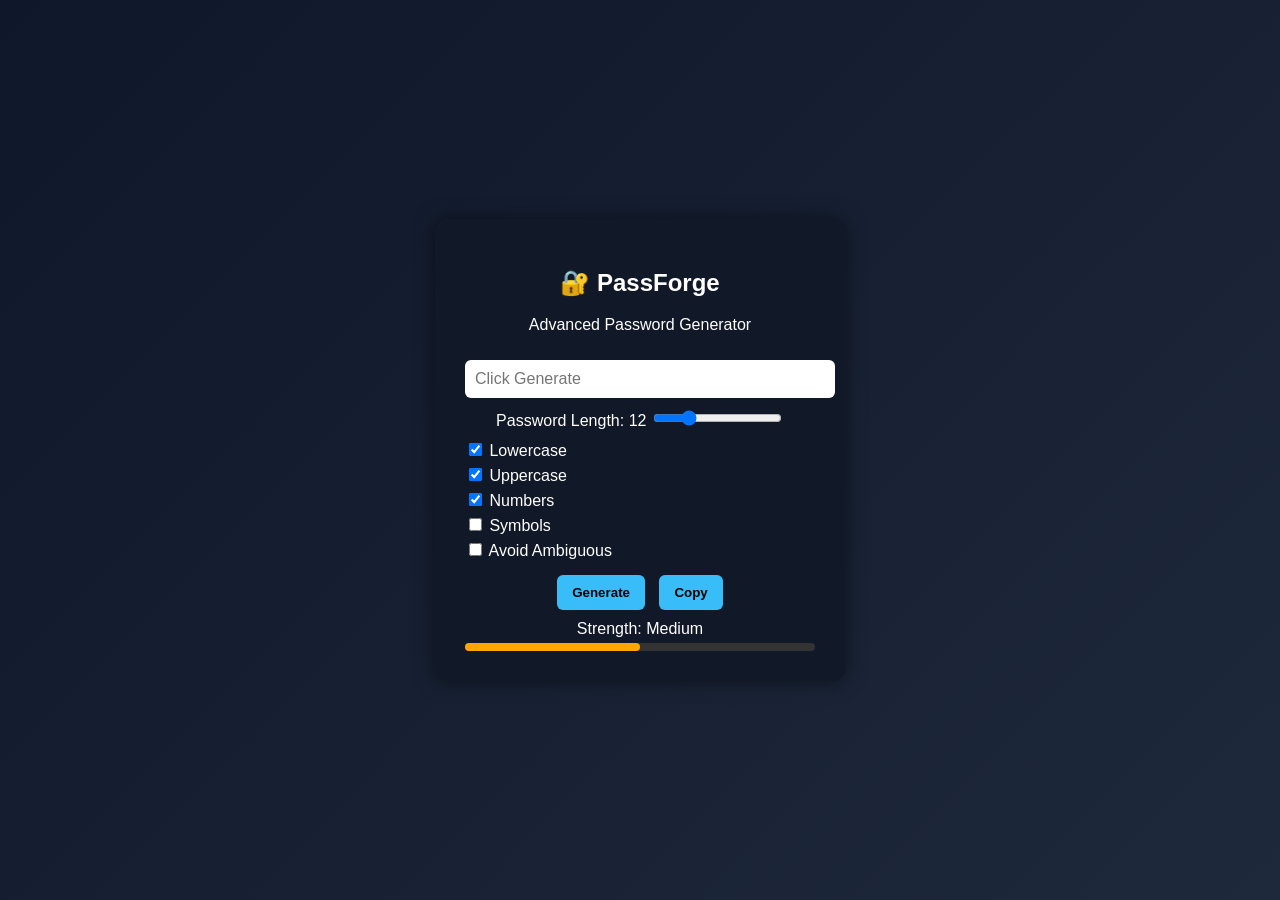
<file: index.html>
<!DOCTYPE html>
<html lang="en">
<head>
<meta charset="UTF-8">
<meta name="viewport" content="width=device-width, initial-scale=1.0">
<title>PassForge - Smart Password Generator</title>
<link rel="stylesheet" href="style.css">
</head>

<body>

<div class="container">

<h2>🔐 PassForge</h2>
<p>Advanced Password Generator</p>

<input type="text" id="password" placeholder="Click Generate" readonly>

<div class="lengthBox">
<label>Password Length: <span id="lengthValue">12</span></label>
<input type="range" id="length" min="6" max="30" value="12">
</div>

<div class="options">

<label><input type="checkbox" id="lowercase" checked> Lowercase</label>
<label><input type="checkbox" id="uppercase" checked> Uppercase</label>
<label><input type="checkbox" id="numbers" checked> Numbers</label>
<label><input type="checkbox" id="symbols"> Symbols</label>
<label><input type="checkbox" id="avoid"> Avoid Ambiguous</label>

</div>

<div class="buttons">
<button id="generateBtn">Generate</button>
<button id="copyBtn">Copy</button>
</div>

<div class="strengthBox">
Strength: <span id="strengthText">Medium</span>
<div class="strengthBar">
<div id="strengthFill"></div>
</div>
</div>

</div>

<script src="script.js"></script>

</body>
</html>
</file>
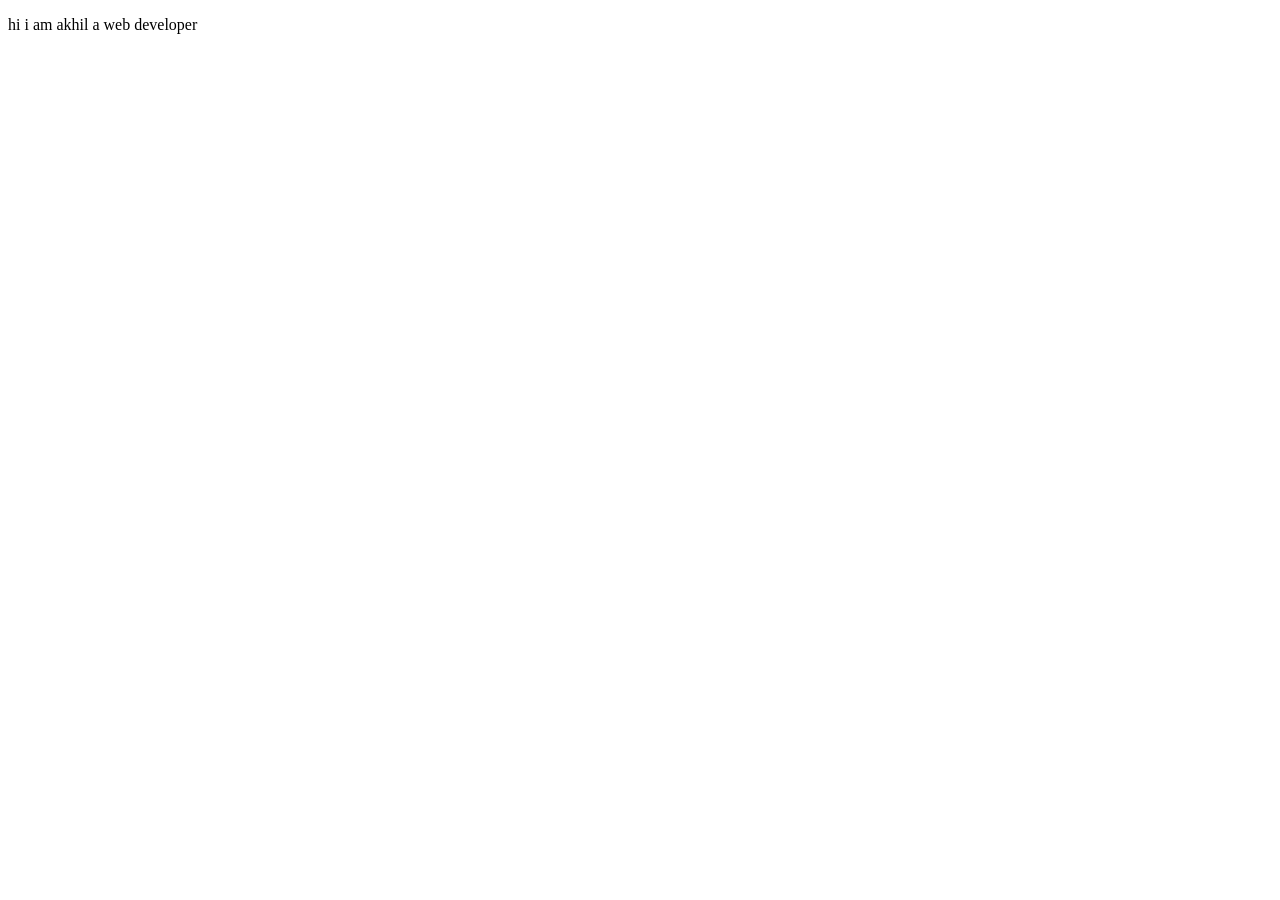
<file: work.html>
<!DOCTYPE html>
<html lang="en">
<head>
    <meta charset="UTF-8">
    <meta name="viewport" content="width=device-width, initial-scale=1.0">
    <title>Document</title>
</head>
<body>
    <p>hi i am akhil a web developer</p>
</body>
</html>
</file>
<file: style.css>
body{
font-family: Arial;
background: linear-gradient(135deg,#0f172a,#1e293b);
display:flex;
align-items:center;
justify-content:center;
height:100vh;
color:white;
margin:0;
}

.container{
background:#111827;
padding:30px;
border-radius:12px;
width:350px;
text-align:center;
box-shadow:0 0 20px rgba(0,0,0,0.5);
}

input[type=text]{
width:100%;
padding:10px;
font-size:16px;
border-radius:6px;
border:none;
margin:10px 0;
}

.options{
text-align:left;
margin-top:10px;
}

.options label{
display:block;
margin:5px 0;
}

button{
margin:10px 5px;
padding:10px 15px;
border:none;
border-radius:6px;
background:#38bdf8;
cursor:pointer;
font-weight:bold;
}

button:hover{
background:#0ea5e9;
}

.strengthBar{
height:8px;
background:#333;
border-radius:4px;
margin-top:5px;
}

#strengthFill{
height:8px;
width:50%;
background:orange;
border-radius:4px;
}
</file>
